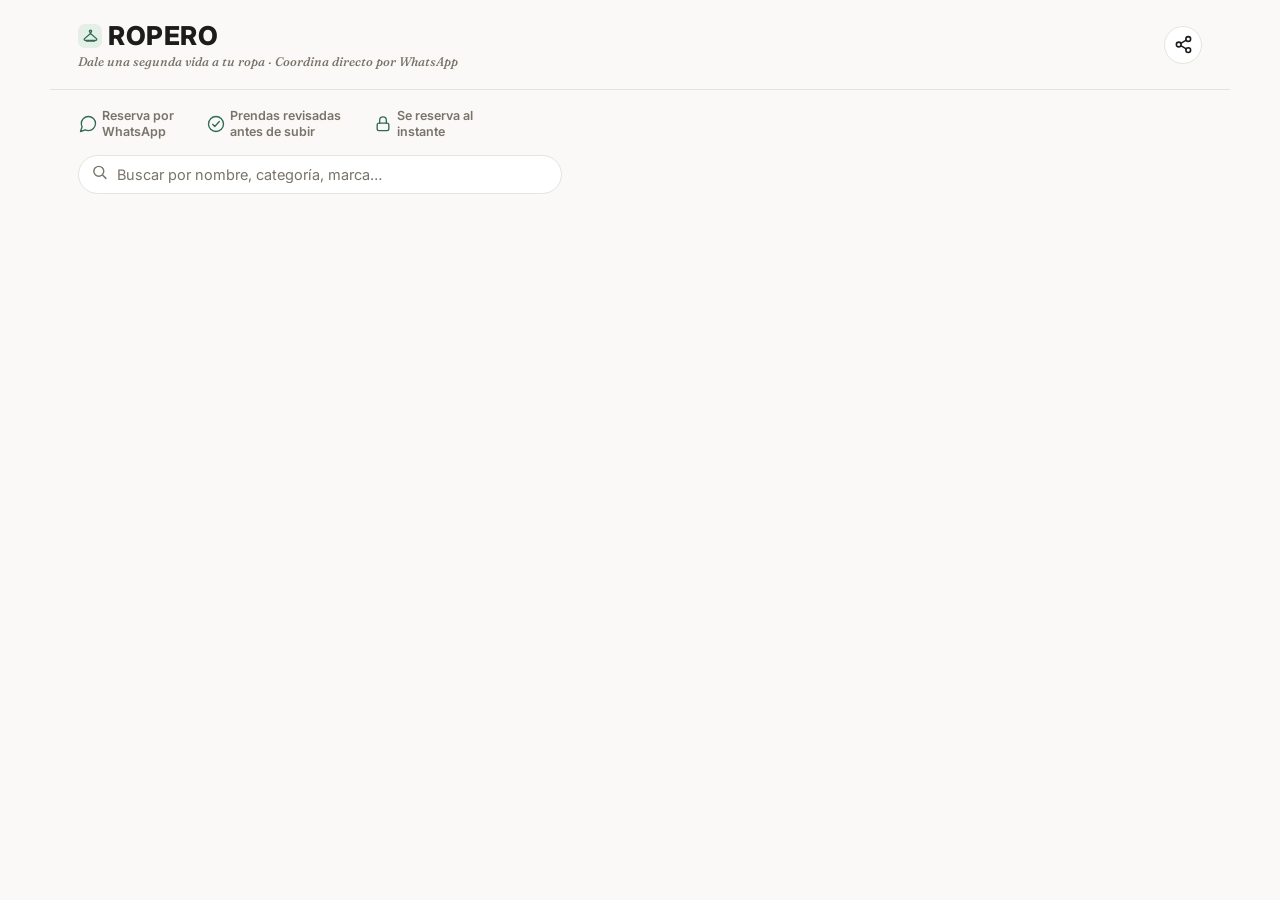
<file: index.html>
<!doctype html>
<html lang="es">
<head>
  <meta charset="UTF-8" />
  <meta name="viewport" content="width=device-width, initial-scale=1, viewport-fit=cover" />
  <title>Ropero — Catálogo</title>
  <meta name="description" content="Dale una segunda vida a tu ropa — coordina directo por WhatsApp" />
  <link rel="manifest" href="manifest.json" />
  <link rel="icon" href="icons/favicon.svg" type="image/svg+xml" />
  <link rel="alternate icon" href="icons/icon-192.png" />
  <link rel="apple-touch-icon" href="icons/icon-192.png" />
  <meta name="theme-color" content="#faf9f7" />

  <link rel="preconnect" href="https://fonts.googleapis.com" />
  <link rel="preconnect" href="https://fonts.gstatic.com" crossorigin />
  <link
    href="https://fonts.googleapis.com/css2?family=Fraunces:ital,wght@1,500;1,600&family=Inter:wght@400;500;600;700;800&display=swap"
    rel="stylesheet"
  />

  <link rel="stylesheet" href="css/style.css" />
</head>
<body class="page-catalog">
  <div class="app">
    <header class="topbar">
      <div class="brand">
        <div class="brand-row">
          <span class="brand-mark" aria-hidden="true">
            <svg viewBox="0 0 24 24" width="17" height="17" fill="none" stroke="currentColor" stroke-width="1.8" stroke-linecap="round" stroke-linejoin="round">
              <circle cx="12" cy="6" r="1.6"></circle>
              <path d="M12 7.6v1.6"></path>
              <path d="M12 9.2 3.6 16.4a1.5 1.5 0 0 0 1 2.6h14.8a1.5 1.5 0 0 0 1-2.6L12 9.2Z"></path>
              <path d="M6.2 20h11.6"></path>
            </svg>
          </span>
          <h1 id="app-title">Ropero</h1>
        </div>
        <div class="subtitle">Dale una segunda vida a tu ropa · Coordina directo por WhatsApp</div>
      </div>
      <div class="topbar-actions">
        <button id="share-catalog-btn" class="icon-btn" aria-label="Compartir catálogo" title="Compartir catálogo">
          <svg viewBox="0 0 24 24" width="19" height="19" fill="none" stroke="currentColor" stroke-width="2" stroke-linecap="round" stroke-linejoin="round">
            <circle cx="18" cy="5" r="3"></circle>
            <circle cx="6" cy="12" r="3"></circle>
            <circle cx="18" cy="19" r="3"></circle>
            <line x1="8.6" y1="10.5" x2="15.4" y2="6.5"></line>
            <line x1="8.6" y1="13.5" x2="15.4" y2="17.5"></line>
          </svg>
        </button>
      </div>
      <!-- A propósito: acá NO hay ningún link ni ícono hacia admin.html.
           Este catálogo es lo único que ve un cliente; el acceso de admin
           es una URL/atajo aparte que solo tú conoces (ver SETUP.md). -->
    </header>

    <div class="value-props">
      <div class="value-props-item">
        <svg class="vp-icon" viewBox="0 0 24 24" width="20" height="20" fill="none" stroke="currentColor" stroke-width="1.6" stroke-linecap="round" stroke-linejoin="round" aria-hidden="true">
          <path d="M21 11.5a8.5 8.5 0 0 1-8.5 8.5 8.4 8.4 0 0 1-3.8-.9L3 21l1.9-5.7a8.4 8.4 0 0 1-.9-3.8A8.5 8.5 0 0 1 12.5 3 8.5 8.5 0 0 1 21 11.5Z"></path>
        </svg>
        <span>Reserva por<br />WhatsApp</span>
      </div>
      <div class="value-props-item">
        <svg class="vp-icon" viewBox="0 0 24 24" width="20" height="20" fill="none" stroke="currentColor" stroke-width="1.6" stroke-linecap="round" stroke-linejoin="round" aria-hidden="true">
          <circle cx="12" cy="12" r="9"></circle>
          <path d="M8 12.4 10.5 15 16 9"></path>
        </svg>
        <span>Prendas revisadas<br />antes de subir</span>
      </div>
      <div class="value-props-item">
        <svg class="vp-icon" viewBox="0 0 24 24" width="20" height="20" fill="none" stroke="currentColor" stroke-width="1.6" stroke-linecap="round" stroke-linejoin="round" aria-hidden="true">
          <rect x="5" y="11" width="14" height="9" rx="2.2"></rect>
          <path d="M8 11V7.5a4 4 0 0 1 8 0V11"></path>
        </svg>
        <span>Se reserva al<br />instante</span>
      </div>
    </div>

    <div class="search-bar">
      <svg class="search-icon" viewBox="0 0 24 24" width="17" height="17" fill="none" stroke="currentColor" stroke-width="2" stroke-linecap="round" stroke-linejoin="round" aria-hidden="true">
        <circle cx="11" cy="11" r="7"></circle>
        <line x1="21" y1="21" x2="16.65" y2="16.65"></line>
      </svg>
      <input id="search-input" type="search" placeholder="Buscar por nombre, categoría, marca…" autocomplete="off" enterkeyhint="search" />
      <div id="search-suggestions" class="search-suggestions" hidden></div>
    </div>

    <div class="filters" id="filters"></div>

    <main id="grid" class="grid">
      <!-- las tarjetas se insertan por JS -->
    </main>

    <div id="empty-state" class="empty-state" hidden>
      <div class="empty-state-icon" aria-hidden="true">
        <svg viewBox="0 0 24 24" width="30" height="30" fill="none" stroke="currentColor" stroke-width="1.5" stroke-linecap="round" stroke-linejoin="round">
          <path d="M9.5 6.5a2.5 2.5 0 0 1 5 0"></path>
          <path d="M12 6.5v2"></path>
          <path d="M12 8.5 4.2 13.8a1.7 1.7 0 0 0 1 3.1h13.6a1.7 1.7 0 0 0 1-3.1L12 8.5Z"></path>
          <path d="M6 19.5h12"></path>
        </svg>
      </div>
      <div class="empty-state-title">Todavía no hay prendas publicadas</div>
      <div class="empty-state-sub">Vuelve pronto, se sube ropa nueva seguido.</div>
    </div>
  </div>

  <div id="detail-root"></div>
  <div id="toast-root"></div>

  <script src="js/config.js"></script>
  <script>
    document.getElementById("app-title").textContent = window.APP_CONFIG
      ? window.APP_CONFIG.APP_NAME
      : "Ropero";
  </script>
  <script type="module" src="js/catalog.js"></script>
</body>
</html>
</file>
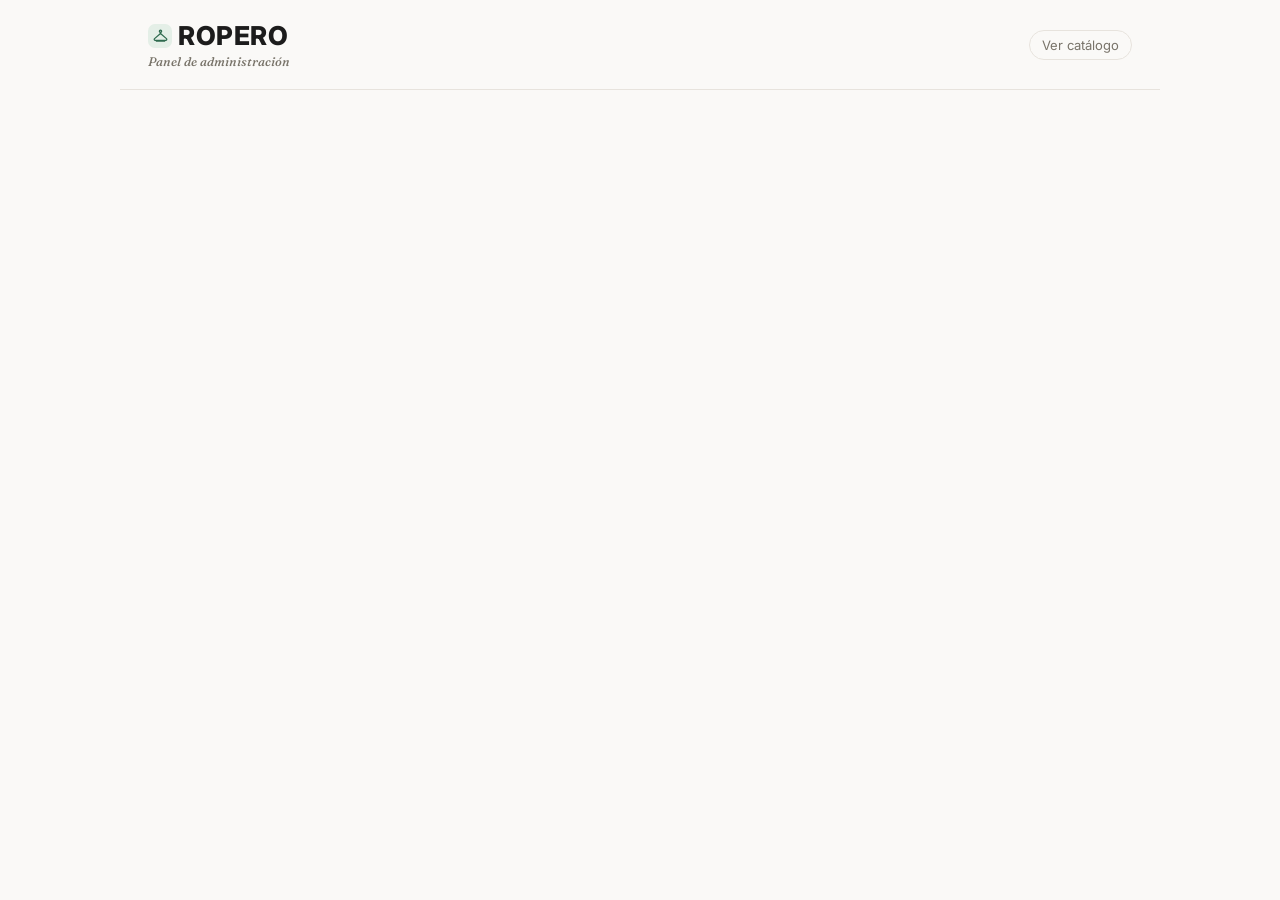
<file: admin.html>
<!doctype html>
<html lang="es">
<head>
  <meta charset="UTF-8" />
  <meta name="viewport" content="width=device-width, initial-scale=1, viewport-fit=cover" />
  <title>Ropero — Admin</title>
  <meta name="robots" content="noindex, nofollow" />

  <link rel="manifest" href="manifest-admin.json" />
  <link rel="icon" href="icons/favicon.svg" type="image/svg+xml" />
  <link rel="alternate icon" href="icons/icon-192.png" />
  <link rel="apple-touch-icon" href="icons/icon-192.png" />
  <meta name="theme-color" content="#faf9f7" />

  <link rel="preconnect" href="https://fonts.googleapis.com" />
  <link rel="preconnect" href="https://fonts.gstatic.com" crossorigin />
  <link
    href="https://fonts.googleapis.com/css2?family=Fraunces:ital,wght@1,500;1,600&family=Inter:wght@400;500;600;700;800&display=swap"
    rel="stylesheet"
  />

  <link rel="stylesheet" href="css/style.css" />
</head>
<body class="page-admin">
  <div class="app">
    <header class="topbar">
      <div class="brand">
        <div class="brand-row">
          <span class="brand-mark" aria-hidden="true">
            <svg viewBox="0 0 24 24" width="17" height="17" fill="none" stroke="currentColor" stroke-width="1.8" stroke-linecap="round" stroke-linejoin="round">
              <circle cx="12" cy="6" r="1.6"></circle>
              <path d="M12 7.6v1.6"></path>
              <path d="M12 9.2 3.6 16.4a1.5 1.5 0 0 0 1 2.6h14.8a1.5 1.5 0 0 0 1-2.6L12 9.2Z"></path>
              <path d="M6.2 20h11.6"></path>
            </svg>
          </span>
          <h1>Ropero</h1>
        </div>
        <div class="subtitle">Panel de administración</div>
      </div>
      <a class="icon-link" href="index.html">Ver catálogo</a>
    </header>

    <!-- Login -->
    <section id="login-view" class="login-box" hidden>
      <div class="field">
        <label for="login-email">Email</label>
        <input id="login-email" type="email" autocomplete="username" />
      </div>
      <div class="field">
        <label for="login-password">Contraseña</label>
        <input id="login-password" type="password" autocomplete="current-password" />
      </div>
      <div id="login-error" class="status-banner error" hidden></div>
      <button id="login-btn" class="btn btn-primary">Entrar</button>
    </section>

    <!-- Admin app -->
    <div id="admin-view" hidden>
      <div class="tabs">
        <button class="tab active" data-tab="new">Nueva prenda</button>
        <button class="tab" data-tab="items">Prendas</button>
        <button class="tab" data-tab="dashboard">Dashboard</button>
        <button class="tab" data-tab="settings">Ajustes</button>
      </div>

      <!-- Tab: nueva prenda -->
      <section id="tab-new" class="admin-section">
        <div class="new-item-layout">
          <div class="new-item-photo">
            <div class="photo-preview" id="photo-preview">Toca para elegir una foto</div>
            <input type="file" id="photo-input" accept="image/*" capture="environment" hidden />
          </div>

          <div class="new-item-fields">
            <div class="row-2">
              <div class="field">
                <label for="price">Precio (CLP)</label>
                <input id="price" type="number" inputmode="numeric" placeholder="15000" />
              </div>
              <div class="field">
                <label for="category">Categoría</label>
                <select id="category">
                  <option value="">—</option>
                  <option>Mujer</option>
                  <option>Hombre</option>
                  <option>Niños</option>
                  <option>Accesorios</option>
                  <option>Calzado</option>
                </select>
              </div>
            </div>

            <div class="row-2">
              <div class="field">
                <label for="size">Talla</label>
                <input id="size" type="text" placeholder="M, 38, única…" />
              </div>
              <div class="field">
                <label for="condition">Estado</label>
                <select id="condition">
                  <option value="">—</option>
                  <option>Nuevo con etiqueta</option>
                  <option>Como nuevo</option>
                  <option>Buen estado</option>
                  <option>Con detalles</option>
                </select>
              </div>
            </div>

            <div class="field">
              <label for="reference-price">Precio de referencia (opcional)</label>
              <input id="reference-price" type="number" inputmode="numeric" placeholder="Precio original, solo si lo sabes" />
            </div>

            <div id="generate-status" class="status-banner" hidden></div>

            <button id="generate-btn" class="btn btn-primary">Generar con IA</button>
          </div>
        </div>
      </section>

      <!-- Tab: listado -->
      <section id="tab-items" class="admin-section" hidden>
        <div id="items-list"></div>
      </section>

      <!-- Tab: dashboard -->
      <section id="tab-dashboard" class="admin-section" hidden>
        <div id="dashboard-root"></div>
      </section>

      <!-- Tab: ajustes -->
      <section id="tab-settings" class="admin-section" hidden>
        <div class="field">
          <label for="settings-whatsapp">Número de WhatsApp</label>
          <input id="settings-whatsapp" type="tel" inputmode="numeric" placeholder="Ej: 56912345678" />
        </div>
        <p class="settings-hint">
          Formato internacional, solo dígitos (sin +, espacios ni guiones). Ejemplo Chile: 56912345678.
          A este número llegan los mensajes de "Reservar por WhatsApp" del catálogo.
        </p>
        <div class="field">
          <label for="settings-reservation-hours">Horas para liberar una reserva</label>
          <input id="settings-reservation-hours" type="number" inputmode="numeric" min="1" max="168" placeholder="4" />
        </div>
        <p class="settings-hint">
          Si nadie confirma la compra por WhatsApp en ese plazo, la prenda vuelve sola a "Disponible" en el catálogo.
        </p>
        <div id="settings-status" class="status-banner" hidden></div>
        <button id="settings-save-btn" class="btn btn-primary">Guardar</button>
      </section>
    </div>
  </div>

  <div id="review-root"></div>

  <script src="js/config.js"></script>
  <script type="module" src="js/admin.js"></script>
</body>
</html>
</file>
<file: css/style.css>
:root {
  --bg: #faf9f7;
  --surface: #ffffff;
  --surface-2: #f4f2ee;
  --text: #1c1c1c;
  --muted: #79746a;
  --border: #e7e3dd;
  --accent: #2f6b4f;
  --accent-dark: #234f3a;
  --accent-soft: #e4efe7;
  --accent-contrast: #ffffff;
  --new: #b8862f;
  --new-soft: #f7ead1;
  --danger: #b3432b;
  --danger-soft: #f9e4dd;
  --warn: #b8862f;
  --warn-soft: #f7ead1;
  --radius: 16px;
  --radius-lg: 22px;
  --shadow: 0 2px 10px rgba(28, 22, 14, 0.06);
  --shadow-hover: 0 10px 24px rgba(28, 22, 14, 0.12);
  --max-width: 560px;
  --font-body: "Inter", -apple-system, BlinkMacSystemFont, "Segoe UI", Roboto, Helvetica, Arial, sans-serif;
  --font-display: "Fraunces", Georgia, "Times New Roman", serif;
}

* {
  box-sizing: border-box;
}

html,
body {
  margin: 0;
  padding: 0;
  background: var(--bg);
  color: var(--text);
  font-family: var(--font-body);
  -webkit-font-smoothing: antialiased;
  -moz-osx-font-smoothing: grayscale;
}

body {
  padding-bottom: env(safe-area-inset-bottom);
}

a {
  color: inherit;
}

img {
  max-width: 100%;
  display: block;
}

button {
  font-family: inherit;
}

.app {
  max-width: var(--max-width);
  margin: 0 auto;
  min-height: 100vh;
  background: var(--bg);
  position: relative;
}

/* Header ------------------------------------------------------ */
.topbar {
  position: sticky;
  top: 0;
  z-index: 20;
  display: flex;
  align-items: center;
  justify-content: space-between;
  gap: 8px;
  padding: 16px;
  background: rgba(250, 249, 247, 0.92);
  -webkit-backdrop-filter: blur(8px);
  backdrop-filter: blur(8px);
  border-bottom: 1px solid var(--border);
}

.brand {
  min-width: 0;
}

.brand-row {
  display: flex;
  align-items: center;
  gap: 6px;
}

.brand-mark {
  display: flex;
  align-items: center;
  justify-content: center;
  flex: none;
  width: 24px;
  height: 24px;
  border-radius: 7px;
  background: var(--accent-soft);
  color: var(--accent);
}

.topbar h1 {
  font-size: 22px;
  margin: 0;
  font-weight: 800;
  letter-spacing: 0.02em;
  text-transform: uppercase;
}

.topbar .subtitle {
  font-family: var(--font-display);
  font-style: italic;
  font-weight: 500;
  font-size: 12.5px;
  color: var(--muted);
  margin-top: 3px;
}

.topbar-actions {
  display: flex;
  align-items: center;
  gap: 8px;
  flex: none;
}

.icon-link {
  font-size: 13px;
  color: var(--muted);
  text-decoration: none;
  border: 1px solid var(--border);
  border-radius: 999px;
  padding: 6px 12px;
  white-space: nowrap;
}

.icon-btn {
  display: flex;
  align-items: center;
  justify-content: center;
  width: 38px;
  height: 38px;
  flex: none;
  border-radius: 50%;
  border: 1px solid var(--border);
  background: var(--surface);
  color: var(--text);
  text-decoration: none;
  cursor: pointer;
  transition: transform 0.15s ease, background 0.15s ease;
}

.icon-btn:active {
  transform: scale(0.92);
  background: var(--surface-2);
}

/* Value props strip --------------------------------------------- */
.value-props {
  display: grid;
  grid-template-columns: repeat(3, 1fr);
  gap: 4px;
  padding: 12px 16px 4px;
}

.value-props-item {
  display: flex;
  flex-direction: column;
  align-items: center;
  text-align: center;
  gap: 4px;
  font-size: 10.5px;
  line-height: 1.25;
  color: var(--muted);
  font-weight: 600;
}

.vp-icon {
  color: var(--accent);
  flex: none;
}

/* Buscador ------------------------------------------------------ */
.search-bar {
  position: relative;
  padding: 4px 16px 0;
}

.search-bar .search-icon {
  position: absolute;
  left: 29px;
  top: 50%;
  transform: translateY(-50%);
  color: var(--muted);
  pointer-events: none;
}

.search-bar input {
  width: 100%;
  border: 1px solid var(--border);
  background: var(--surface);
  border-radius: 999px;
  padding: 10px 14px 10px 38px;
  font-size: 14.5px;
  color: var(--text);
  font-family: inherit;
}

.search-bar input::placeholder {
  color: var(--muted);
}

.search-bar input:focus {
  outline: none;
  border-color: var(--accent);
}

/* Safari/iOS agrega una "x" nativa a los inputs type=search; con la
   nuestra ya se ve bien sin ella y evita que se duplique visualmente. */
.search-bar input::-webkit-search-cancel-button {
  -webkit-appearance: none;
}

/* Desplegable de sugerencias (búsqueda predictiva) ---------------------- */
.search-suggestions {
  position: absolute;
  left: 16px;
  right: 16px;
  top: 100%;
  margin-top: 6px;
  background: var(--surface);
  border: 1px solid var(--border);
  border-radius: var(--radius);
  box-shadow: var(--shadow-hover);
  overflow: hidden auto;
  max-height: 336px;
  z-index: 40;
}

.suggestion-row {
  display: flex;
  align-items: center;
  gap: 10px;
  width: 100%;
  padding: 8px 12px;
  border: none;
  border-bottom: 1px solid var(--border);
  background: var(--surface);
  text-align: left;
  cursor: pointer;
}

.suggestion-row:last-of-type {
  border-bottom: none;
}

.suggestion-row:active {
  background: var(--surface-2);
}

.suggestion-row img {
  width: 40px;
  height: 40px;
  border-radius: 9px;
  object-fit: cover;
  flex: none;
  background: var(--surface-2);
}

.suggestion-info {
  min-width: 0;
}

.suggestion-title {
  font-size: 13.5px;
  font-weight: 600;
  white-space: nowrap;
  overflow: hidden;
  text-overflow: ellipsis;
}

.suggestion-price {
  font-size: 12px;
  color: var(--muted);
  margin-top: 1px;
}

.suggestion-more {
  padding: 8px 12px;
  font-size: 12px;
  color: var(--muted);
  text-align: center;
  border-top: 1px solid var(--border);
}

/* Filters ------------------------------------------------------ */
.filters {
  display: flex;
  gap: 8px;
  overflow-x: auto;
  padding: 14px 16px 10px;
  -webkit-overflow-scrolling: touch;
  scrollbar-width: none;
}

.filters::-webkit-scrollbar {
  display: none;
}

.filter-chip {
  flex: none;
  border: 1px solid var(--border);
  background: var(--surface);
  color: var(--text);
  border-radius: 999px;
  padding: 7px 15px;
  font-size: 13px;
  font-weight: 600;
  cursor: pointer;
  transition: background 0.15s ease, color 0.15s ease, border-color 0.15s ease;
}

.filter-chip.active {
  background: var(--text);
  border-color: var(--text);
  color: #fff;
}

/* Grid ---------------------------------------------------------- */
.grid {
  display: grid;
  grid-template-columns: repeat(2, 1fr);
  gap: 14px;
  padding: 8px 16px 28px;
}

.card {
  background: var(--surface);
  border: 1px solid var(--border);
  border-radius: var(--radius);
  overflow: hidden;
  cursor: pointer;
  text-align: left;
  padding: 0;
  box-shadow: var(--shadow);
  position: relative;
  transition: transform 0.15s ease, box-shadow 0.15s ease;
}

.card:active {
  transform: scale(0.97);
  box-shadow: var(--shadow-hover);
}

.card .photo-wrap {
  aspect-ratio: 3 / 4;
  background: var(--surface-2);
  overflow: hidden;
}

.card img {
  width: 100%;
  height: 100%;
  object-fit: cover;
}

.card .info {
  padding: 10px 11px 12px;
}

.price-row {
  display: flex;
  align-items: baseline;
  gap: 6px;
}

.price {
  font-weight: 800;
  font-size: 15.5px;
  letter-spacing: -0.01em;
}

.discount-pct {
  font-size: 11px;
  font-weight: 700;
  color: var(--danger);
}

.price-original {
  font-size: 11.5px;
  color: var(--muted);
  text-decoration: line-through;
  margin-top: 1px;
}

.price-row.lg .price {
  font-size: 25px;
}

.price-row.lg .discount-pct {
  font-size: 13px;
}

.price-original.lg {
  font-size: 13.5px;
  margin-top: 2px;
}

.card .title {
  font-size: 12.5px;
  color: var(--muted);
  margin-top: 2px;
  white-space: nowrap;
  overflow: hidden;
  text-overflow: ellipsis;
}

.card .card-tags {
  display: flex;
  gap: 4px;
  margin-top: 6px;
}

.card .mini-tag {
  font-size: 10.5px;
  font-weight: 600;
  color: var(--muted);
  background: var(--surface-2);
  border-radius: 999px;
  padding: 2px 7px;
}

.badge {
  position: absolute;
  top: 8px;
  left: 8px;
  font-size: 10.5px;
  font-weight: 700;
  padding: 4px 9px;
  border-radius: 999px;
  color: #fff;
  letter-spacing: 0.01em;
  text-transform: uppercase;
}

.badge.new {
  background: var(--new-soft);
  color: var(--new);
}

.badge.discount {
  left: auto;
  right: 8px;
  background: var(--danger-soft);
  color: var(--danger);
}

/* El % de descuento ya se muestra como badge sobre la foto (arriba),
   así que en la card del catálogo no se repite junto al precio. */
.card .discount-pct {
  display: none;
}

.badge.reservada {
  background: var(--warn);
}

.badge.vendida {
  background: var(--text);
}

/* Prenda vendida: sigue visible en el catálogo un tiempo (da confianza,
   se ve que la tienda se mueve) pero clarito de que ya no se puede pedir. */
.card.sold .photo-wrap img {
  filter: grayscale(45%);
  opacity: 0.75;
}

.card.sold .info {
  opacity: 0.7;
}

.empty-state {
  padding: 70px 24px;
  text-align: center;
  color: var(--muted);
}

.empty-state-icon {
  display: flex;
  align-items: center;
  justify-content: center;
  color: var(--muted);
  margin-bottom: 12px;
}

.empty-state-title {
  font-weight: 700;
  color: var(--text);
  font-size: 15px;
}

.empty-state-sub {
  font-size: 13px;
  margin-top: 4px;
}

/* Skeleton loading ------------------------------------------------ */
.skeleton-card {
  border-radius: var(--radius);
  overflow: hidden;
  border: 1px solid var(--border);
  background: var(--surface);
}

.skeleton-card .photo-wrap {
  aspect-ratio: 3 / 4;
}

.skeleton-shimmer {
  background: linear-gradient(100deg, var(--surface-2) 30%, #ebe8e2 45%, var(--surface-2) 60%);
  background-size: 200% 100%;
  animation: shimmer 1.3s ease-in-out infinite;
}

.skeleton-line {
  height: 10px;
  border-radius: 6px;
  margin: 10px 11px;
}

.skeleton-line.short {
  width: 55%;
}

@keyframes shimmer {
  0% {
    background-position: 150% 0;
  }
  100% {
    background-position: -50% 0;
  }
}

/* Detail modal --------------------------------------------------- */
.detail-overlay {
  position: fixed;
  inset: 0;
  background: rgba(20, 16, 10, 0.4);
  z-index: 50;
  display: flex;
  align-items: flex-end;
}

.detail-sheet {
  background: var(--bg);
  width: 100%;
  max-width: var(--max-width);
  margin: 0 auto;
  max-height: 92vh;
  overflow-y: auto;
  border-radius: 24px 24px 0 0;
  padding-bottom: calc(90px + env(safe-area-inset-bottom));
  position: relative;
}

.detail-close,
.detail-share {
  position: absolute;
  top: 10px;
  z-index: 5;
  width: 34px;
  height: 34px;
  border-radius: 50%;
  border: none;
  background: rgba(20, 16, 10, 0.5);
  color: #fff;
  font-size: 16px;
  line-height: 1;
  cursor: pointer;
  display: flex;
  align-items: center;
  justify-content: center;
}

.detail-close {
  right: 10px;
}

.detail-share {
  left: 10px;
}

/* Galería: la foto original siempre va primero, seguida de las fotos
   extra que el admin haya agregado a mano (hasta 2). Si solo hay una
   foto, se ve igual que antes (sin scroll ni puntitos). */
.gallery-wrap {
  position: relative;
}

.gallery {
  display: flex;
  overflow-x: auto;
  scroll-snap-type: x mandatory;
  -webkit-overflow-scrolling: touch;
  scrollbar-width: none;
}

.gallery::-webkit-scrollbar {
  display: none;
}

.gallery img {
  flex: 0 0 100%;
  display: block;
  width: 100%;
  aspect-ratio: 4 / 5;
  object-fit: cover;
  scroll-snap-align: start;
}

.gallery-dots {
  position: absolute;
  bottom: 10px;
  left: 0;
  right: 0;
  display: flex;
  justify-content: center;
  gap: 6px;
  pointer-events: none;
}

.gallery-dots .dot {
  width: 6px;
  height: 6px;
  border-radius: 50%;
  background: rgba(255, 255, 255, 0.55);
}

.gallery-dots .dot.active {
  background: #fff;
}

/* Admin: agregar/quitar fotos extra desde Revisar/Editar ------------- */
.extra-photos {
  display: flex;
  gap: 10px;
  flex-wrap: wrap;
}

.extra-photo-thumb,
.extra-photo-add {
  width: 72px;
  height: 72px;
  border-radius: 10px;
  overflow: hidden;
  position: relative;
}

.extra-photo-thumb img {
  width: 100%;
  height: 100%;
  object-fit: cover;
  display: block;
}

.extra-photo-remove {
  position: absolute;
  top: 2px;
  right: 2px;
  width: 20px;
  height: 20px;
  border-radius: 50%;
  border: none;
  background: rgba(0, 0, 0, 0.6);
  color: #fff;
  font-size: 13px;
  line-height: 1;
  cursor: pointer;
  display: flex;
  align-items: center;
  justify-content: center;
  padding: 0;
}

.extra-photo-add {
  border: 1px dashed var(--border);
  background: var(--surface);
  color: var(--muted);
  display: flex;
  align-items: center;
  justify-content: center;
  font-size: 22px;
  cursor: pointer;
}

.extra-photo-add.loading {
  opacity: 0.5;
  pointer-events: none;
}

.detail-body {
  padding: 18px 16px 6px;
}

.detail-body .meta {
  display: flex;
  flex-wrap: wrap;
  gap: 6px;
  margin: 10px 0;
}

.tag {
  font-size: 12px;
  font-weight: 600;
  color: var(--muted);
  border: 1px solid var(--border);
  border-radius: 999px;
  padding: 3px 10px;
}

.detail-body .description-label {
  font-size: 11.5px;
  font-weight: 700;
  text-transform: uppercase;
  letter-spacing: 0.04em;
  color: var(--muted);
  margin-top: 14px;
}

.detail-body .description {
  font-size: 14.5px;
  line-height: 1.55;
  color: var(--text);
  margin-top: 6px;
  white-space: pre-line;
}

.reserve-bar {
  position: fixed;
  bottom: 0;
  left: 0;
  right: 0;
  max-width: var(--max-width);
  margin: 0 auto;
  padding: 12px 16px calc(12px + env(safe-area-inset-bottom));
  background: var(--bg);
  border-top: 1px solid var(--border);
  /* Tiene que ir por encima de .detail-overlay (z-index: 50), si no queda
     tapado y los botones (Reservar / Publicar / Descartar) no se pueden tocar. */
  z-index: 60;
}

.btn {
  display: flex;
  align-items: center;
  justify-content: center;
  gap: 8px;
  width: 100%;
  text-align: center;
  border: none;
  border-radius: 14px;
  padding: 14px 16px;
  font-size: 16px;
  font-weight: 700;
  cursor: pointer;
  transition: transform 0.1s ease;
}

.btn:active {
  transform: scale(0.98);
}

.btn-primary {
  background: var(--accent);
  color: var(--accent-contrast);
}

.btn-primary:disabled {
  background: var(--border);
  color: var(--muted);
  cursor: not-allowed;
}

.btn-secondary {
  background: var(--surface);
  color: var(--text);
  border: 1px solid var(--border);
}

.btn-danger {
  background: var(--danger);
  color: #fff;
}

.btn-small {
  padding: 8px 12px;
  font-size: 13px;
  width: auto;
  border-radius: 10px;
}

.wa-icon {
  flex: none;
}

/* Admin ----------------------------------------------------------- */
.admin-section {
  padding: 16px;
}

.field {
  margin-bottom: 14px;
}

.field label {
  display: block;
  font-size: 13px;
  color: var(--muted);
  margin-bottom: 5px;
}

.field-label-row {
  display: flex;
  align-items: center;
  flex-wrap: wrap;
  justify-content: space-between;
  gap: 6px 8px;
  margin-bottom: 5px;
}

.field-label-row label {
  margin-bottom: 0;
}

.field-label-row .btn-small {
  display: inline-flex;
  align-items: center;
  gap: 5px;
}

.field input,
.field select,
.field textarea {
  width: 100%;
  border: 1px solid var(--border);
  border-radius: 10px;
  padding: 11px 12px;
  font-size: 15px;
  background: var(--surface);
  color: var(--text);
  font-family: inherit;
}

.field textarea {
  min-height: 90px;
  resize: vertical;
}

.row-2 {
  display: grid;
  grid-template-columns: 1fr 1fr;
  gap: 10px;
}

.photo-preview {
  width: 100%;
  aspect-ratio: 4 / 5;
  border-radius: var(--radius);
  border: 1px dashed var(--border);
  background: var(--surface);
  overflow: hidden;
  display: flex;
  align-items: center;
  justify-content: center;
  color: var(--muted);
  font-size: 13px;
  margin-bottom: 12px;
}

.photo-preview img {
  width: 100%;
  height: 100%;
  object-fit: cover;
}

.status-banner {
  font-size: 13px;
  padding: 10px 12px;
  border-radius: 10px;
  background: var(--surface-2);
  color: var(--muted);
  margin-bottom: 14px;
}

.status-banner.error {
  background: var(--danger-soft);
  color: var(--danger);
}

.settings-hint {
  font-size: 12.5px;
  line-height: 1.5;
  color: var(--muted);
  margin: -6px 0 16px;
}

/* Dashboard ----------------------------------------------------- */
.dash-grid {
  display: grid;
  grid-template-columns: 1fr 1fr;
  gap: 10px;
  margin-bottom: 22px;
}

.dash-tile {
  background: var(--surface);
  border: 1px solid var(--border);
  border-radius: var(--radius);
  padding: 14px;
}

.dash-tile-value {
  font-size: 21px;
  font-weight: 800;
  letter-spacing: -0.01em;
}

.dash-tile-label {
  font-size: 12px;
  color: var(--muted);
  margin-top: 3px;
}

.dash-section-title {
  font-size: 13px;
  font-weight: 700;
  color: var(--muted);
  margin-bottom: 10px;
}

.dash-bars {
  display: flex;
  flex-direction: column;
  gap: 12px;
}

.dash-bar-label {
  display: flex;
  justify-content: space-between;
  font-size: 13px;
  margin-bottom: 5px;
}

.dash-bar-count {
  font-weight: 700;
  color: var(--muted);
}

.dash-bar-track {
  background: var(--surface-2);
  border-radius: 999px;
  height: 8px;
  overflow: hidden;
}

.dash-bar-fill {
  background: var(--accent);
  height: 100%;
  border-radius: 999px;
}

.dash-live {
  display: flex;
  align-items: center;
  gap: 9px;
  background: var(--accent-soft);
  border: 1px solid var(--accent);
  border-radius: var(--radius);
  padding: 12px 16px;
  margin-bottom: 14px;
  font-size: 13.5px;
  color: var(--accent-dark);
}

.dash-live-dot {
  flex: none;
  width: 8px;
  height: 8px;
  border-radius: 50%;
  background: var(--accent);
  animation: pulse-dot 1.6s ease-in-out infinite;
}

.dash-live-value {
  font-size: 16px;
  font-weight: 800;
}

@keyframes pulse-dot {
  0%, 100% {
    opacity: 1;
    box-shadow: 0 0 0 0 rgba(47, 107, 79, 0.35);
  }
  50% {
    opacity: 0.75;
    box-shadow: 0 0 0 5px rgba(47, 107, 79, 0);
  }
}

.spinner {
  display: inline-block;
  width: 14px;
  height: 14px;
  border: 2px solid rgba(255, 255, 255, 0.5);
  border-top-color: #fff;
  border-radius: 50%;
  animation: spin 0.7s linear infinite;
  margin-right: 8px;
  vertical-align: -2px;
}

@keyframes spin {
  to {
    transform: rotate(360deg);
  }
}

/* Cada prenda del listado admin es una mini-card en dos filas: arriba la
   foto+info, abajo las acciones a todo el ancho. Con foto+info+botones
   todos en UNA sola fila (como era antes) los botones no tenían espacio
   real donde acomodarse apenas se agregaban 3-4 — quedaban apretados o
   se montaban sobre el nombre/precio en pantallas angostas. */
.item-row {
  display: flex;
  flex-direction: column;
  gap: 10px;
  padding: 12px 0;
  border-bottom: 1px solid var(--border);
}

.item-row-main {
  display: flex;
  gap: 10px;
  align-items: center;
}

.item-row img {
  width: 56px;
  height: 56px;
  border-radius: 10px;
  object-fit: cover;
  background: var(--surface-2);
  flex: none;
}

.item-row .info {
  flex: 1;
  min-width: 0;
}

.item-row .info .name {
  font-size: 14px;
  font-weight: 600;
  white-space: nowrap;
  overflow: hidden;
  text-overflow: ellipsis;
}

.item-row .info .sub {
  font-size: 12px;
  color: var(--muted);
}

.item-row .actions {
  display: flex;
  gap: 6px;
  flex-wrap: wrap;
}

.item-row .actions .btn {
  flex: 1 1 auto;
  min-width: 84px;
}

.login-box {
  max-width: 340px;
  margin: 15vh auto 0;
  padding: 24px 20px;
  background: var(--surface);
  border: 1px solid var(--border);
  border-radius: var(--radius);
}

.tabs {
  display: flex;
  border-bottom: 1px solid var(--border);
}

.tab {
  flex: 1;
  text-align: center;
  padding: 12px 0;
  font-size: 13.5px;
  color: var(--muted);
  background: none;
  border: none;
  border-bottom: 2px solid transparent;
  cursor: pointer;
}

.tab.active {
  color: var(--text);
  border-bottom-color: var(--accent);
  font-weight: 600;
}

/* Toasts / avisos flotantes ---------------------------------------
   Usado para "Link copiado", y como red de seguridad si el navegador
   bloquea el redirect automático a WhatsApp al reservar (ver
   reserveItem en js/catalog.js). */
.toast {
  position: fixed;
  left: 16px;
  right: 16px;
  bottom: calc(16px + env(safe-area-inset-bottom));
  max-width: var(--max-width);
  margin: 0 auto;
  background: var(--text);
  color: #fff;
  font-size: 13.5px;
  font-weight: 500;
  padding: 12px 14px;
  border-radius: 12px;
  box-shadow: var(--shadow-hover);
  z-index: 70;
  text-align: center;
  display: flex;
  align-items: center;
  justify-content: center;
  gap: 7px;
  animation: toast-in 0.2s ease;
}

.toast svg {
  flex: none;
}

@keyframes toast-in {
  from {
    opacity: 0;
    transform: translateY(6px);
  }
  to {
    opacity: 1;
    transform: translateY(0);
  }
}

.toast a {
  color: #9be0b8;
  font-weight: 700;
  text-decoration: underline;
}

/* ================================================================
   Desktop (≥900px) — todo lo de acá abajo es una versión distinta
   pensada para pantalla grande + mouse: contenedor más ancho, grilla
   con más columnas, hover en las tarjetas, el modal de detalle pasa
   de "hoja que sube desde abajo" (patrón mobile) a diálogo centrado,
   y el listado del admin vuelve a ser una sola fila (ya no hace
   falta apilar como en mobile porque sobra ancho para los botones).
   En mobile nada de esto se carga, así que no hay riesgo de romper
   ese layout que ya está probado.
   ================================================================ */
@media (min-width: 900px) {
  /* Encabezado, compartido por catálogo y admin ------------------- */
  .topbar {
    padding: 20px 28px;
  }

  .topbar h1 {
    font-size: 26px;
  }

  /* Catálogo -------------------------------------------------------- */
  .page-catalog .app {
    max-width: 1180px;
  }

  .page-catalog .value-props {
    grid-template-columns: repeat(3, auto);
    justify-content: flex-start;
    gap: 32px;
    padding: 18px 28px 6px;
  }

  .page-catalog .value-props-item {
    flex-direction: row;
    text-align: left;
    font-size: 12.5px;
  }

  .page-catalog .search-bar {
    max-width: 540px;
    padding: 10px 28px 4px;
  }

  .page-catalog .search-bar .search-icon {
    left: 41px;
  }

  .page-catalog .search-suggestions {
    left: 28px;
    right: auto;
    width: calc(100% - 56px);
  }

  .page-catalog .filters {
    padding: 14px 28px;
    flex-wrap: wrap;
    overflow-x: visible;
  }

  .page-catalog .grid {
    grid-template-columns: repeat(auto-fill, minmax(220px, 1fr));
    gap: 20px;
    padding: 14px 28px 44px;
  }

  .page-catalog .card {
    transition: transform 0.15s ease, box-shadow 0.15s ease;
  }

  .page-catalog .card:hover {
    transform: translateY(-3px);
    box-shadow: var(--shadow-hover);
  }

  /* Admin ------------------------------------------------------------ */
  .page-admin .app {
    max-width: 1040px;
  }

  .page-admin .admin-section {
    padding: 24px 28px;
  }

  .page-admin .tabs {
    padding: 0 28px;
  }

  .page-admin .tab {
    flex: none;
    padding: 12px 22px;
  }

  /* "Nueva prenda": foto a la izquierda, campos a la derecha, en vez
     de todo apilado como en mobile. */
  .new-item-layout {
    display: flex;
    align-items: flex-start;
    gap: 28px;
  }

  .new-item-photo {
    flex: 0 0 280px;
  }

  .new-item-photo .photo-preview {
    margin-bottom: 0;
  }

  .new-item-fields {
    flex: 1;
    min-width: 0;
  }

  /* Listado de prendas: una sola fila (foto + info + botones), ya no
     hace falta apilar las acciones abajo porque sobra ancho. */
  .item-row {
    flex-direction: row;
    align-items: center;
    gap: 16px;
  }

  .item-row-main {
    flex: 1;
    min-width: 0;
  }

  .item-row .actions {
    flex: none;
    flex-wrap: nowrap;
  }

  .item-row .actions .btn {
    flex: none;
    min-width: auto;
  }

  /* Dashboard: 3 columnas en vez de 2. */
  .dash-grid {
    grid-template-columns: repeat(3, 1fr);
  }

  /* Modal de detalle (PDP del catálogo y hojas de Revisar/Editar/
     Ajustes del admin): en mobile es una hoja que sube desde abajo;
     en desktop es un diálogo centrado de ancho fijo. */
  .detail-overlay {
    align-items: center;
    padding: 32px;
  }

  .detail-sheet {
    width: 100%;
    max-width: 640px;
    max-height: 86vh;
    border-radius: 22px;
    padding-bottom: 24px;
  }

  .gallery img {
    aspect-ratio: 4 / 3;
  }

  .reserve-bar {
    max-width: 640px;
  }

  .toast {
    max-width: 420px;
  }
}
</file>
